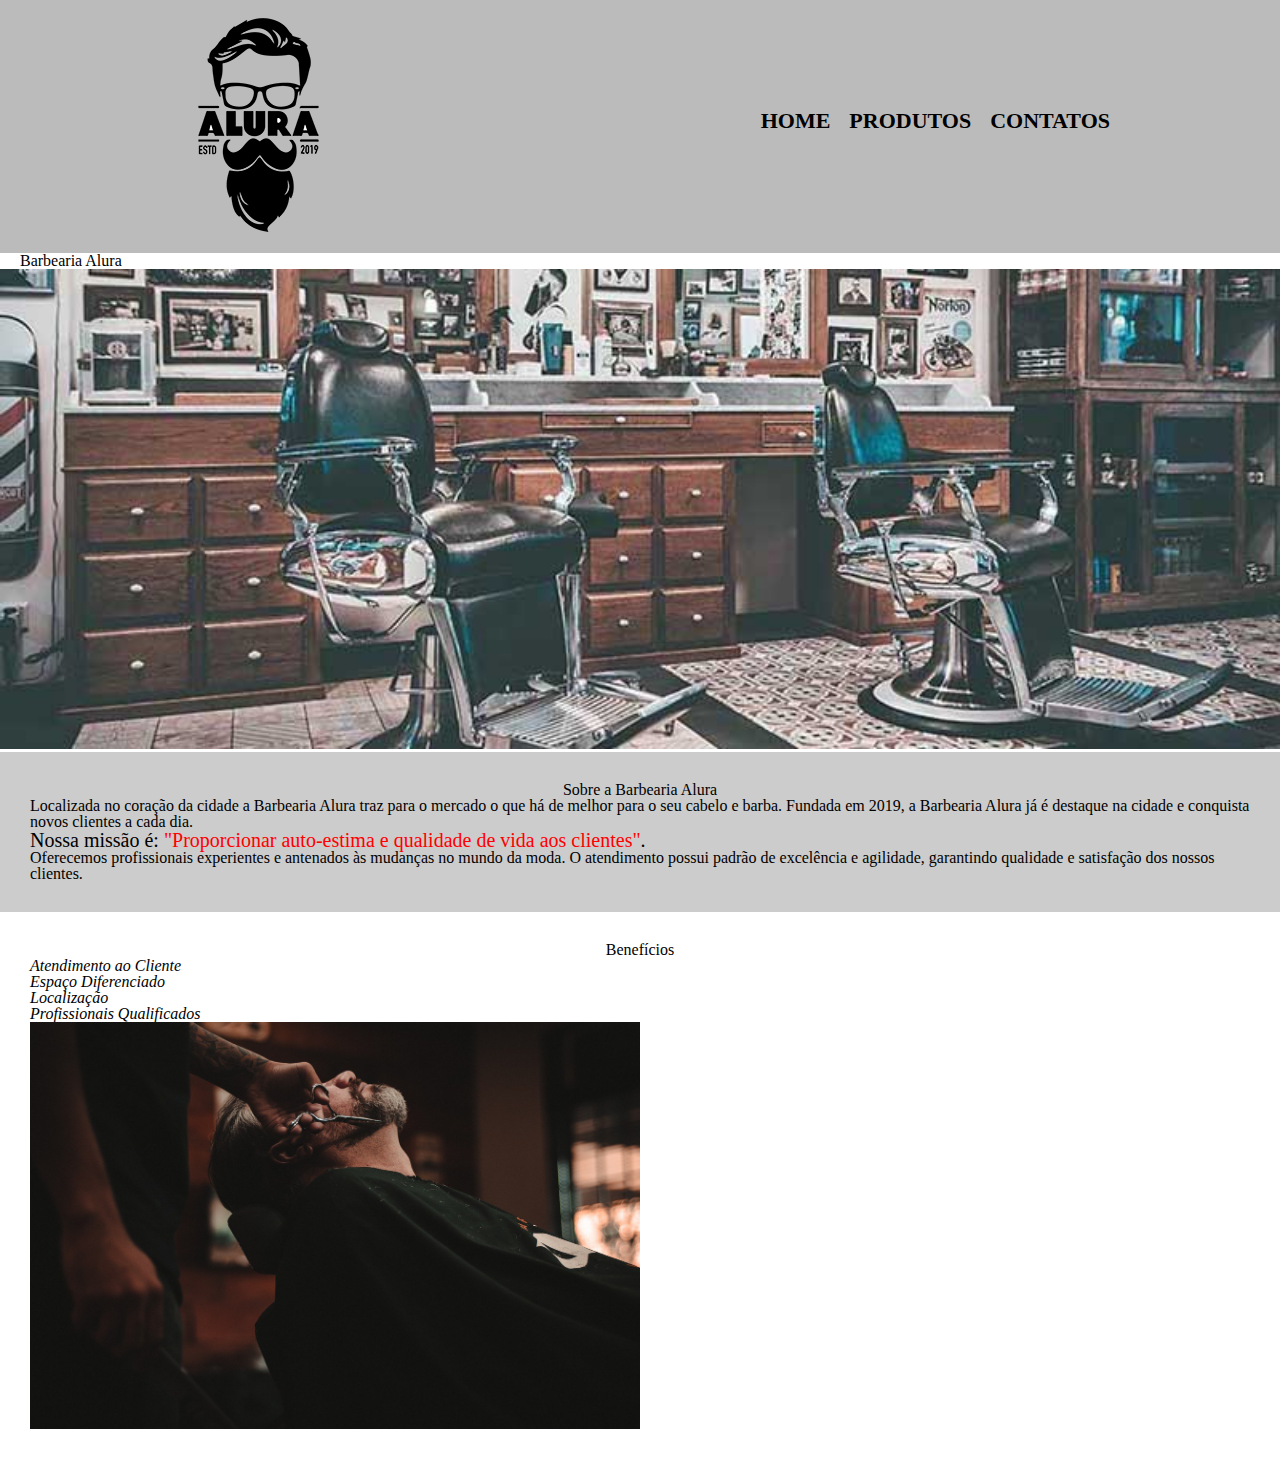
<file: index.html>
<!DOCTYPE html>
<html lang="pt-br">

    <head>
        <meta charset="UTF-8">
        <title>Barbearia Alura</title>
        <link rel="stylesheet" href="css/style.css">
        <link rel="stylesheet" href="./css/reset.css">
    </head>  

    <body>
        <header>
            <div class="navbox">
                <h1><img src="./img/logo.png"></h1>
                <nav>
                    <ul>
                        <li><a href="index.html">Home</a></li>
                        <li><a href="product.html">Produtos</a></li>
                        <li><a href="contact.html">Contatos</a></li>
                    </ul>
                </nav>
            </div>
        </header>
        <main>
            <h1 class="title-main">Barbearia Alura</h1>
            <img id="banner" src="./img/banner.jpg">

            <div class="main">
                <h2 class="center-text">Sobre a Barbearia Alura</h2>
                <p>Localizada no coração da cidade a <strong>Barbearia Alura</strong> traz para o mercado o que há de melhor para o seu
                    cabelo e barba.
                    Fundada em 2019, a Barbearia Alura já é destaque na cidade e conquista novos clientes a cada dia.</p>
                <p id="mission"><em>Nossa missão é: <strong>"Proporcionar auto-estima e qualidade de vida aos clientes"</strong>.</em></p>
                <p>Oferecemos profissionais experientes e antenados às mudanças no mundo da moda.
                    O atendimento possui padrão de excelência e agilidade, garantindo qualidade e satisfação dos nossos clientes.</p>
            </div>

            <div class="advantage">
                <h3 class="center-text">Benefícios</h3>
                <ul>
                    <li class="items">Atendimento ao Cliente</li>
                    <li class="items">Espaço Diferenciado</li>
                    <li class="items">Localização</li>
                    <li class="items">Profissionais Qualificados</li>
                </ul>
                <img class="imageadvantages" src="./img/beneficios.jpg">
            </div>
        </main>
    </body>
</html>
</file>
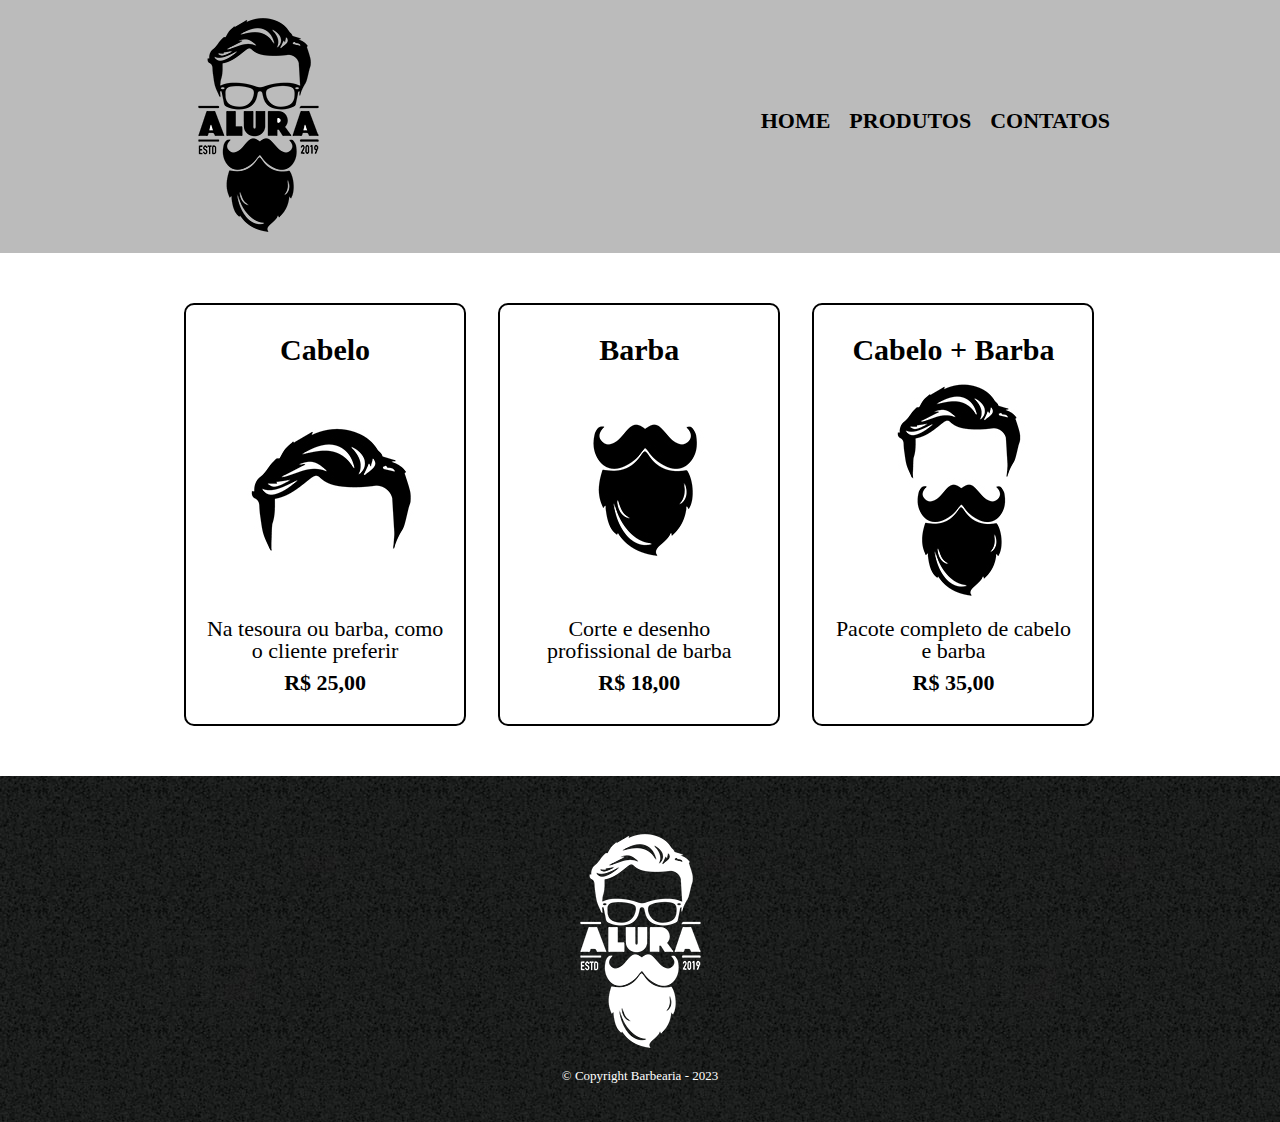
<file: product.html>
<!DOCTYPE html>
<html lang="pt-br">

    <head>
        <meta charset="UTF-8">
        <title>Produtos - Barbearia Alura</title>
        
        <link rel="stylesheet" href="./css/reset.css">
        <link rel="stylesheet" href="./css/product.css"> 
    </head>

    <body>
        <header>
            <div class="navbox">
                <h1><img src="./img/logo.png"></h1>
                <nav>
                    <ul>
                        <li><a href="index.html">Home</a></li>
                        <li><a href="product.html">Produtos</a></li>
                        <li><a href="contact.html">Contatos</a></li>
                    </ul>
                </nav>            
            </div>
        </header>
        
        <main>
            <ul class="products">            
                <li>
                    <h2>Cabelo</h2>
                    <img src="./img/cabelo.jpg">
                    <p class="product-description">Na tesoura ou barba, como o cliente preferir</p>
                    <p class="product-price">R$ 25,00</p>
                </li>
                <li>    
                    <h2>Barba</h2>
                    <img src="./img/barba.jpg">
                    <p class="product-description">Corte e desenho profissional de barba</p>
                    <p class="product-price">R$ 18,00</p>
                </li>
                <li>
                    <h2>Cabelo + Barba</h2>
                    <img src="./img/cabelo+barba.jpg">
                    <p class="product-description">Pacote completo de cabelo e barba</p>
                    <p class="product-price">R$ 35,00</p>
                </li>
            </ul>
        </main>

        <footer>
            <img src="./img/logo-branco.png">
            <p class="copyright">&copy; Copyright Barbearia - 2023</p>
        </footer>
    </body>
</html>
</file>
<file: css/style.css>
header {
    background: #BBBBBB;
    padding: 20 0px;
}

.navbox {
    width: 940px;
    position: relative;
    margin: 0 auto;
}

nav {
    position: absolute;
    top: 110px;
    right: 0px;
}

nav li {
    display: inline;
    margin: 0 0 0 15px;
}

nav a {
    text-transform: uppercase;
    color: #000000;
    font-weight: bold;
    font-size: 22px;
    text-decoration: none;
}

nav a:hover {
    color: #C78C19;
    text-decoration: underline;

}

#banner {
    width: 100%;
}

.main {
    background: #cccccc;
    padding: 30px;
}

.title-main {
    padding-left: 20px;
}

.center-text  {
    text-align: center;
}

p {
    font-size: 20px;
}

#mission {
    font-size: 20px;
}

em strong {
    color: #ff0000;
}

.items {
    font-style: italic;
}

.advantage {
    background: #ffffff;
    padding: 30px;
}

.imageadvantages {
    width: 50%;
    
}
</file>
<file: css/product.css>
header {
    background: #BBBBBB;
    padding: 20 0px;
}

.navbox {
    width: 940px;
    position: relative;
    margin: 0 auto;
}

nav {
    position: absolute;
    top: 110px;
    right: 0px;
}

nav li {
    display: inline;
    margin: 0 0 0 15px;
}

nav a {
    text-transform: uppercase;
    color: #000000;
    font-weight: bold;
    font-size: 22px;
    text-decoration: none;
}

nav a:hover {
    color: #C78C19;
    text-decoration: underline;

}

.products {
    width: 940px;
    margin: 0 auto;
    padding: 50px 0;
}

.products li {
    display: inline-block;
    text-align: center;
    width: 30%;
    vertical-align: top;
    margin: 0 1.5%;
    padding: 30px 20px;
    box-sizing: border-box;
    border: 2px solid #000000;
    border-radius: 10px;
}

.products li:hover {
    border-color: #C78C19;

}

.products li:active {
    border-color: #088C19;
}

.products li:hover h2 {
    font-size: 35px;
}


.products h2 {
    font-size: 30px;
    font-weight: bold;
}

.product-description {
    font-size: 22px;
}
.product-price {
    font-size: 22px;
    font-weight: bold;
    margin-top: 10px;
}

footer{
    text-align: center;
    background: url("../img/bg.jpg");
    padding: 40px 0;
}

.copyright {
    color: #FFFFFF;
    font-size: 13px;
    margin-top: 20 0 0px;

}
</file>
